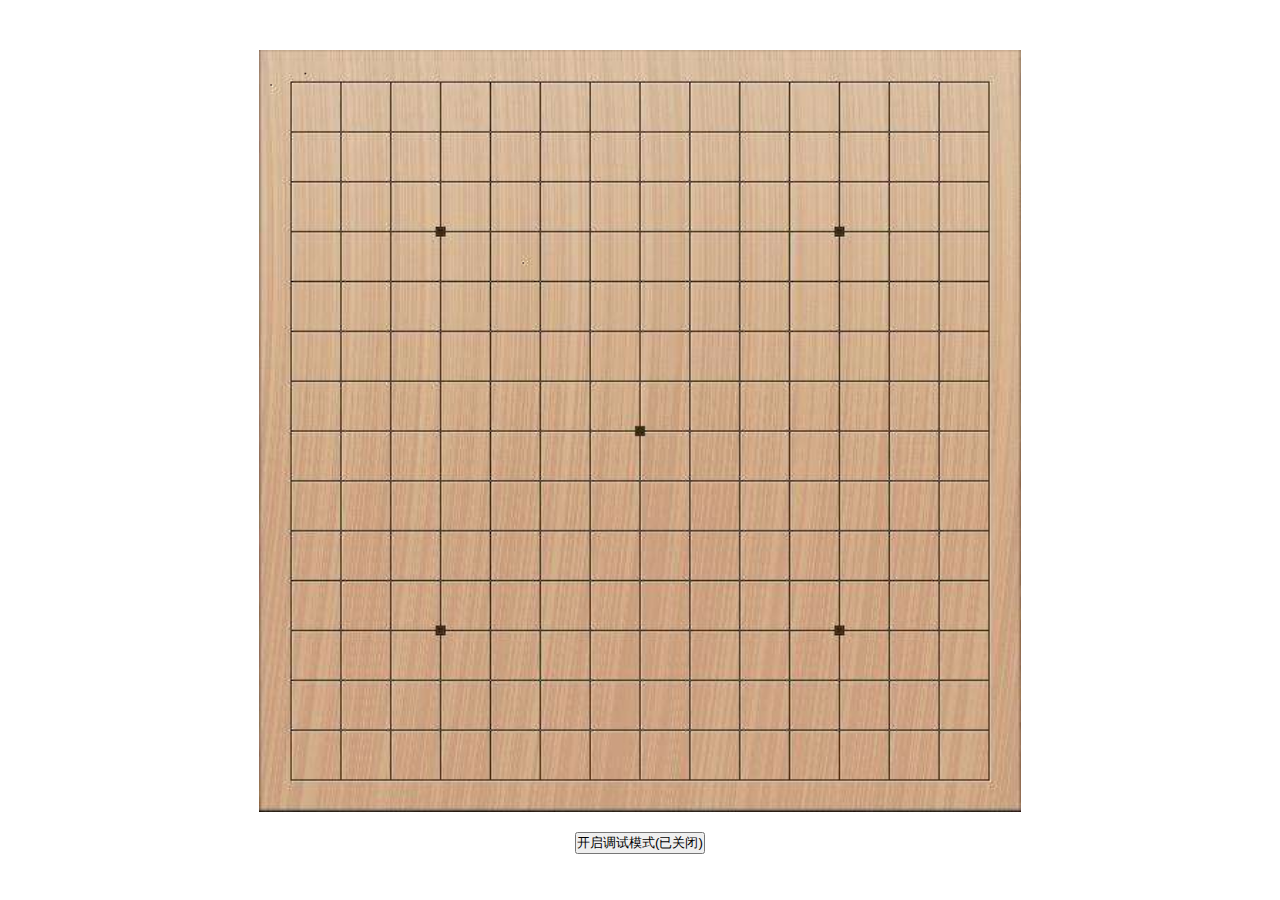
<file: five-1/index.html>
<!DOCTYPE html>
<html lang="en">
<head>
<meta charset="UTF-8">
<title>原生js实现五子棋</title>
<link href="index.css" rel="stylesheet">
</head>
<body>
<div id="chess"></div>
</body>
<script src="index.js"></script>
<script src="AI.js"></script>
</html>
</file>
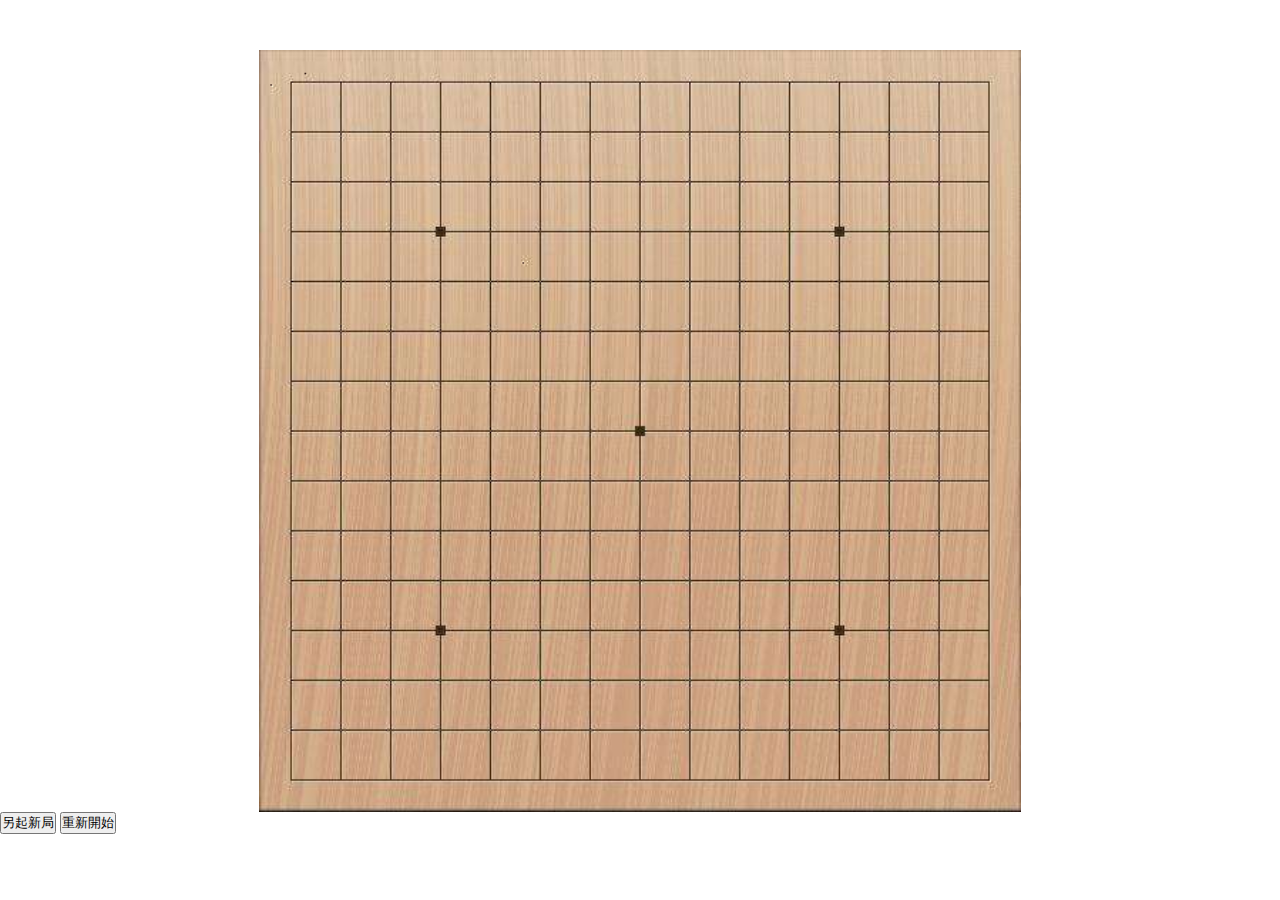
<file: homeWork/index.html>
<!DOCTYPE html>
<html lang="en">

<head>
    <meta charset="UTF-8">
    <meta name="viewport" content="width=device-width, initial-scale=1.0">
    <title>五子棋</title>
</head>
<style>
    * {
        margin: 0px;
        padding: 0px;
    }

    #chess {
        position: relative;
        width: 762px;
        height: 762px;
        margin: 50px auto 0px auto;
        background-image: url("img/timg.jpg");
        background-size: 100% 100%;
    }

    .grid {
        width: 50px;
        height: 50px;
        position: absolute;
        padding: 5px;
        box-sizing: border-box;
        background-origin: content-box;
        background-size: 100% 100%;
        background-repeat: no-repeat;
        line-height: 50px;
        text-align: center;
        color: aqua;
    }
</style>

<body>
    <div id="chess">
    </div>

    <button id="start" type="button">另起新局</button>
    <button id="reset" type="button">重新開始</button>


    <script src="https://code.jquery.com/jquery-3.5.1.js"
        integrity="sha256-QWo7LDvxbWT2tbbQ97B53yJnYU3WhH/C8ycbRAkjPDc=" crossorigin="anonymous"></script>
    <script src="index.js"></script>

</body>

</html>
</file>
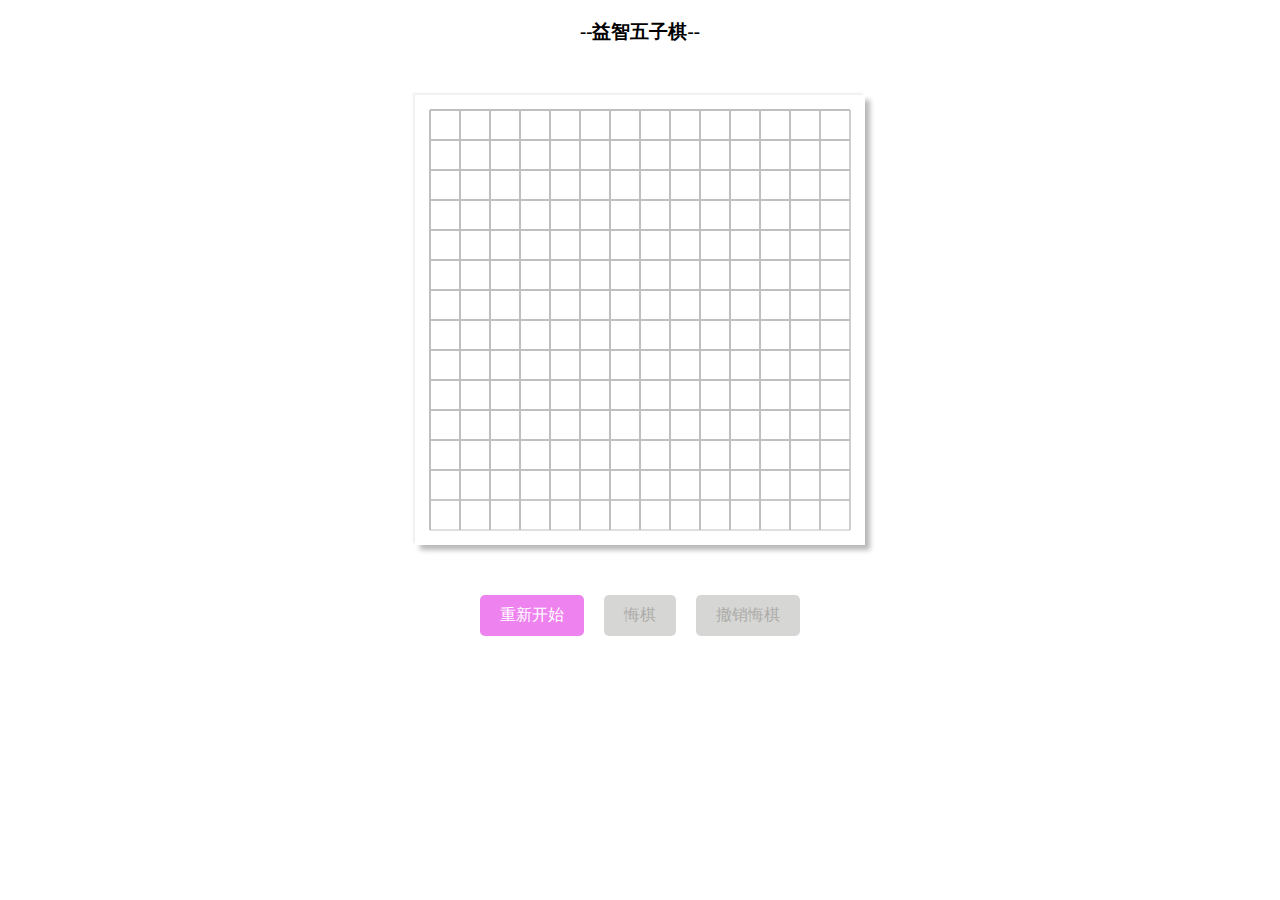
<file: example.html>
<!DOCTYPE html>
<html>
    <head>
        <meta charset="utf-8" />
        <title>五子棋</title>
        <style type='text/css'>
            canvas {
                display: block;
                margin: 50px auto;
                box-shadow: -2px -2px 2px #efefef, 5px 5px 5px #b9b9b9;
                cursor: pointer;
            }
            .btn-wrap { 
                display: flex; 
                flex-direction: row; 
                justify-content:center;
            }
            .btn-wrap div { 
                margin: 0 10px;
            }
            div>span {
                display: inline-block;
                padding: 10px 20px;
                color: #fff;
                background-color: #EE82EE;
                border-radius: 5px;
                cursor: pointer;
            }
            div.unable span { 
                background: #D6D6D4; 
                color: #adacaa;
            }
            #result-wrap {text-align: center;}

        </style>
    </head>
    <body>
        <h3 id="result-wrap">--益智五子棋--</h3>
        <canvas id="chess" width="450px" height="450px"></canvas>
        <div class="btn-wrap">
            <div id='restart' class="restart">
                <span>重新开始</span>
            </div>
            <div id='goback' class="goback unable">
                <span>悔棋</span>
            </div>
            <div id='return' class="return unable">
                <span>撤销悔棋</span>
            </div>
        </div>
        <script type="text/javascript" charset="utf-8">
            var over = false;
            var me = true; //我
            var _nowi = 0, _nowj = 0; //记录自己下棋的坐标
            var _compi = 0, _compj = 0; //记录计算机当前下棋的坐标
            var _myWin = [], _compWin = []; //记录我，计算机赢的情况
            var backAble = false, returnAble = false; 
            var resultTxt = document.getElementById('result-wrap');

            var chressBord = [];//棋盘
            for(var i = 0; i < 15; i++){
                chressBord[i] = [];
                for(var j = 0; j < 15; j++){
                    chressBord[i][j] = 0;
                }
            }

            //赢法的统计数组
            var myWin = [];
            var computerWin = [];

            //赢法数组
            var wins = [];
            for(var i = 0; i < 15; i++){
                wins[i] = [];
                for(var j = 0; j < 15; j++){
                    wins[i][j] = [];
                }
            }

            var count = 0; //赢法总数
            //横线赢法
            for(var i = 0; i < 15; i++){
                for(var j = 0; j < 11; j++){
                    for(var k = 0; k < 5; k++){
                        wins[i][j+k][count] = true;
                    }
                    count++;
                }
            }

            //竖线赢法
            for(var i = 0; i < 15; i++){
                for(var j = 0; j < 11; j++){
                    for(var k = 0; k < 5; k++){
                        wins[j+k][i][count] = true;
                    }
                    count++;
                }
            }

            //正斜线赢法
            for(var i = 0; i < 11; i++){
                for(var j = 0; j < 11; j++){
                    for(var k = 0; k < 5; k++){
                        wins[i+k][j+k][count] = true;
                    }
                    count++;
                }
            }

            //反斜线赢法
            for(var i = 0; i < 11; i++){ 
                for(var j = 14; j > 3; j--){
                    for(var k = 0; k < 5; k++){
                        wins[i+k][j-k][count] = true;
                    }
                    count++;
                }
            }
            // debugger;
            for(var i = 0; i < count; i++){
                myWin[i] = 0;
                _myWin[i] = 0;
                computerWin[i] = 0;
                _compWin[i] = 0;
            }
            var chess = document.getElementById("chess");
            var context = chess.getContext('2d');

            context.strokeStyle = '#bfbfbf'; //边框颜色

            var backbtn = document.getElementById("goback");
            var returnbtn = document.getElementById("return");

            window.onload = function(){
                drawChessBoard(); // 画棋盘
            }

            document.getElementById("restart").onclick = function(){
                window.location.reload();
            }
            // 我，下棋
            chess.onclick = function(e){
                if(over){
                    return;
                }
                if(!me){
                    return;
                }
                // 悔棋功能可用
                backbtn.className = backbtn.className.replace( new RegExp( "(\\s|^)unable(\\s|$)" )," " ); 
                var x = e.offsetX;
                var y = e.offsetY;
                var i = Math.floor(x / 30);
                var j = Math.floor(y / 30);
                _nowi = i;
                _nowj = j;
                if(chressBord[i][j] == 0){
                    oneStep(i,j,me);
                    chressBord[i][j] = 1; //我，已占位置        
                                
                    for(var k = 0; k < count; k++){ // 将可能赢的情况都加1
                        if(wins[i][j][k]){
                            // debugger;
                            myWin[k]++;
                            _compWin[k] = computerWin[k];
                            computerWin[k] = 6;//这个位置对方不可能赢了
                            if(myWin[k] == 5){
                                // window.alert('你赢了');
                                resultTxt.innerHTML = '恭喜，你赢了！';
                                over = true;
                            }
                        }
                    }
                    if(!over){
                        me = !me;
                        computerAI();
                    }
                }         
            }
            // 悔棋
            backbtn.onclick = function(e){
                if(!backAble) { return;}
                over = false;
                me = true;
                // resultTxt.innerHTML = 'o(╯□╰)o，悔棋中';
                // 撤销悔棋功能可用
                returnbtn.className = returnbtn.className.replace( new RegExp( "(\\s|^)unable(\\s|$)" )," " ); 
                // 我，悔棋
                chressBord[_nowi][_nowj] = 0; //我，已占位置 还原
                minusStep(_nowi, _nowj); //销毁棋子                                  
                for(var k = 0; k < count; k++){ // 将可能赢的情况都减1
                    if(wins[_nowi][_nowj][k]){
                        myWin[k]--;
                        computerWin[k] = _compWin[k];//这个位置对方可能赢
                    }
                }

                // 计算机相应的悔棋
                chressBord[_compi][_compj] = 0; //计算机，已占位置 还原
                minusStep(_compi, _compj); //销毁棋子                                  
                for(var k = 0; k < count; k++){ // 将可能赢的情况都减1
                    if(wins[_compi][_compj][k]){
                        computerWin[k]--;
                        myWin[k] = _myWin[i];//这个位置对方可能赢
                    }
                }
                resultTxt.innerHTML = '--益智五子棋--';
                returnAble = true;
                backAble = false;
            }
            // 撤销悔棋
            returnbtn.onclick = function(e){
                if(!returnAble) { return; }
                   // 我，撤销悔棋
                chressBord[_nowi][_nowj] = 1; //我，已占位置 
                oneStep(_nowi,_nowj,me);                              
                for(var k = 0; k < count; k++){ 
                    if(wins[_nowi][_nowj][k]){
                        myWin[k]++;
                        _compWin[k] = computerWin[k];
                        computerWin[k] = 6;//这个位置对方不可能赢
                    }
                    if(myWin[k] == 5){
                        resultTxt.innerHTML = '恭喜，你赢了！';
                        over = true;
                    }
                }

                // 计算机撤销相应的悔棋
                chressBord[_compi][_compj] = 2; //计算机，已占位置   
                oneStep(_compi,_compj,false);                               
                for(var k = 0; k < count; k++){ // 将可能赢的情况都减1
                    if(wins[_compi][_compj][k]){
                        computerWin[k]++;
                        _myWin[k] = myWin[k];
                        myWin[k] = 6;//这个位置对方不可能赢
                    }
                    if(computerWin[k] == 5){
                        resultTxt.innerHTML = 'o(╯□╰)o，计算机赢了，继续加油哦！';
                        over = true;
                    }
                }
                returnbtn.className += ' '+ 'unable';
                returnAble = false;
                backAble = true;
            }
            // 计算机下棋
            var computerAI = function (){
                var myScore = [];
                var computerScore = [];
                var max = 0;
                var u = 0, v = 0;
                for(var i = 0; i < 15; i++){
                    myScore[i] = [];
                    computerScore[i] = [];
                    for(var j = 0; j < 15; j++){
                        myScore[i][j] = 0;
                        computerScore[i][j] = 0;
                    }
                }
                for(var i = 0; i < 15; i++){
                    for(var j = 0; j < 15; j++){
                        if(chressBord[i][j] == 0){
                            for(var k = 0; k < count; k++){
                                if(wins[i][j][k]){
                                    if(myWin[k] == 1){
                                        myScore[i][j] += 200;
                                    }else if(myWin[k] == 2){
                                        myScore[i][j] += 400;
                                    }else if(myWin[k] == 3){
                                        myScore[i][j] += 2000;
                                    }else if(myWin[k] == 4){
                                        myScore[i][j] += 10000;
                                    }
                                    
                                    if(computerWin[k] == 1){
                                        computerScore[i][j] += 220;
                                    }else if(computerWin[k] == 2){
                                        computerScore[i][j] += 420;
                                    }else if(computerWin[k] == 3){
                                        computerScore[i][j] += 2100;
                                    }else if(computerWin[k] == 4){
                                        computerScore[i][j] += 20000;
                                    }                        
                                }
                            }
                            
                            if(myScore[i][j] > max){
                                max  = myScore[i][j];
                                u = i;
                                v = j;
                            }else if(myScore[i][j] == max){
                                if(computerScore[i][j] > computerScore[u][v]){
                                    u = i;
                                    v = j;    
                                }
                            }
                            
                            if(computerScore[i][j] > max){
                                max  = computerScore[i][j];
                                u = i;
                                v = j;
                            }else if(computerScore[i][j] == max){
                                if(myScore[i][j] > myScore[u][v]){
                                    u = i;
                                    v = j;    
                                }
                            }
                            
                        }
                    }
                }
                _compi = u;
                _compj = v;
                oneStep(u,v,false);
                chressBord[u][v] = 2;  //计算机占据位置
                for(var k = 0; k < count; k++){
                    if(wins[u][v][k]){
                        computerWin[k]++;
                        _myWin[k] = myWin[k];
                        myWin[k] = 6;//这个位置对方不可能赢了
                        if(computerWin[k] == 5){
                            resultTxt.innerHTML = 'o(╯□╰)o，计算机赢了，继续加油哦！';
                            over = true;
                        }
                    }
                }
                if(!over){
                    me = !me;
                }
                backAble = true;
                returnAble = false;
                var hasClass = new RegExp('unable').test(' ' + returnbtn.className + ' ');
                if(!hasClass) {
                    returnbtn.className += ' ' + 'unable';
                }
            }
            //绘画棋盘
            var drawChessBoard = function() {
                for(var i = 0; i < 15; i++){
                    context.moveTo(15 + i * 30 , 15);
                    context.lineTo(15 + i * 30 , 435);
                    context.stroke();
                    context.moveTo(15 , 15 + i * 30);
                    context.lineTo(435 , 15 + i * 30);
                    context.stroke();
                }
            }
            //画棋子
            var oneStep = function(i,j,me) {
                context.beginPath();
                context.arc(15 + i * 30, 15 + j * 30, 13, 0, 2 * Math.PI);// 画圆
                context.closePath();
                //渐变
                var gradient = context.createRadialGradient(15 + i * 30 + 2, 15 + j * 30 - 2, 13, 15 + i * 30 + 2, 15 + j * 30 - 2, 0);

                if(me){
                    gradient.addColorStop(0,'#0a0a0a');
                    gradient.addColorStop(1,'#636766');
                }else{
                    gradient.addColorStop(0,'#d1d1d1');
                    gradient.addColorStop(1,'#f9f9f9');
                }
                context.fillStyle = gradient;
                context.fill();
            }
            //销毁棋子
            var minusStep = function(i,j) {
                //擦除该圆
                context.clearRect((i) * 30, (j) * 30, 30, 30);

                // 重画该圆周围的格子
                context.beginPath();
                context.moveTo(15+i*30 , j*30);
                context.lineTo(15+i*30 , j*30 + 30);
                context.moveTo(i*30, j*30+15);
                context.lineTo((i+1)*30 , j*30+15);
    
                context.stroke();
            }
        </script>
    </body>
</html>
</file>
<file: five-1/index.css>
* {
    margin: 0px;
    padding: 0px;
}
#chess {
    position: relative;
    width: 762px;
    height: 762px;
    margin: 50px auto 0px auto;
    background-image: url("./img/timg.jpg");
    background-size: 100% 100%;
}

.grid {
    width: 50px;
    height: 50px;
    position: absolute;
    padding: 5px;
    box-sizing: border-box;
    border-radius: 25px;
    background-origin: content-box;
    background-size: 100% 100%;
    background-repeat: no-repeat;
    line-height: 50px;
    text-align: center;
    color: aqua;
}
</file>
